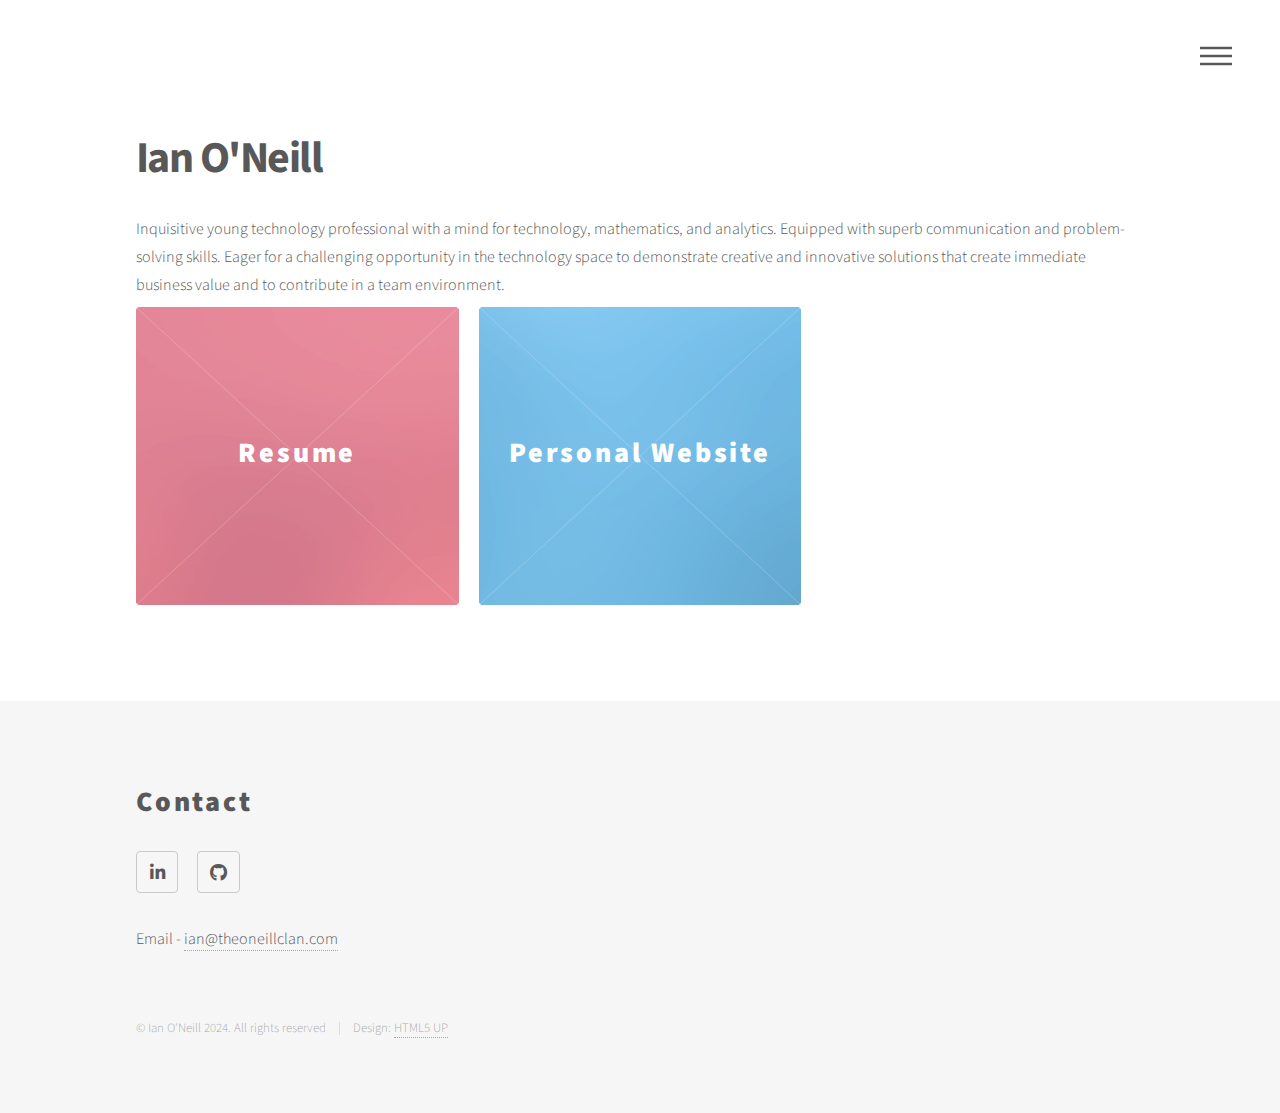
<file: index.html>
<!DOCTYPE HTML>
<!--
	Phantom by HTML5 UP
	html5up.net | @ajlkn
	Free for personal and commercial use under the CCA 3.0 license (html5up.net/license)
-->
<html>
	<head>
		<title>Ian O'Neill</title>
		<meta charset="utf-8" />
		<meta name="viewport" content="width=device-width, initial-scale=1, user-scalable=no" />
		<link rel="stylesheet" href="assets/css/main.css" />
		<noscript><link rel="stylesheet" href="assets/css/noscript.css" /></noscript>
	</head>
	<body class="is-preload">
		<!-- Wrapper -->
			<div id="wrapper">

				<!-- Header -->
					<header id="header">
						<div class="inner">

							<!-- Nav -->
								<nav>
									<ul>
										<li><a href="#menu">Menu</a></li>
									</ul>
								</nav>

						</div>
					</header>

				<!-- Menu -->
					<nav id="menu">
						<h2>Menu</h2>
						<ul>
							<li><a href="index.html">Home</a></li>
							<li><a href="resume.html">Resume</a></li>
							<li><a href="personal_site.html">Personal Website</a></li>
						</ul>
					</nav>

				<!-- Main -->
					<div id="main">
						<div class="inner">
							<header>
								<h1>Ian O&apos;Neill</h1>
								<p>
									Inquisitive young technology professional with a mind for technology, mathematics, and analytics.  Equipped with superb communication and 
									problem-solving skills.  Eager for a challenging opportunity in the technology space to demonstrate creative and innovative solutions that 
									create immediate business value and to contribute in a team environment.</p>
							</header>
							<section class="tiles">
								<article class="style1">
									<span class="image">
										<img src="images/pic01.jpg" alt="" />
									</span>
									<a href="resume.html">
										<h2>Resume</h2>
										<div class="content">
											<p>My past experience and accomplishments</p>
										</div>
									</a>
								</article>
								<article class="style2">
									<span class="image">
										<img src="images/pic02.jpg" alt="" />
									</span>
									<a href="personal_site.html">
										<h2>Personal Website</h2>
										<div class="content">
											<p>Creating and deploying a website to showcase projects</p>
										</div>
									</a>
								</article>
							</section>
						</div>
					</div>

				<!-- Footer -->
					<footer id="footer">
						<div class="inner">
							<section>
								<h2>Contact</h2>
								<ul class="icons">
									<li><a href="https://www.linkedin.com/in/ian-o-neill-793937245/" target="_blank" class="icon brands style2 fa-linkedin-in"><span class="label">LinkedIn</span></a></li>
									<li><a href="https://github.com/ion3791" target="_blank" class="icon brands style2 fa-github"><span class="label">GitHub</span></a></li>
								</ul>
								<p>Email - <a href="mailto:ian@theoneillclan.com">ian@theoneillclan.com</a></p>
							</section>
							<ul class="copyright">
								<li>&copy; Ian O&apos;Neill 2024. All rights reserved</li><li>Design: <a href="http://html5up.net">HTML5 UP</a></li>
							</ul>
						</div>
					</footer>

			</div>

		<!-- Scripts -->
			<script src="assets/js/jquery.min.js"></script>
			<script src="assets/js/browser.min.js"></script>
			<script src="assets/js/breakpoints.min.js"></script>
			<script src="assets/js/util.js"></script>
			<script src="assets/js/main.js"></script>

	</body>
</html>
</file>
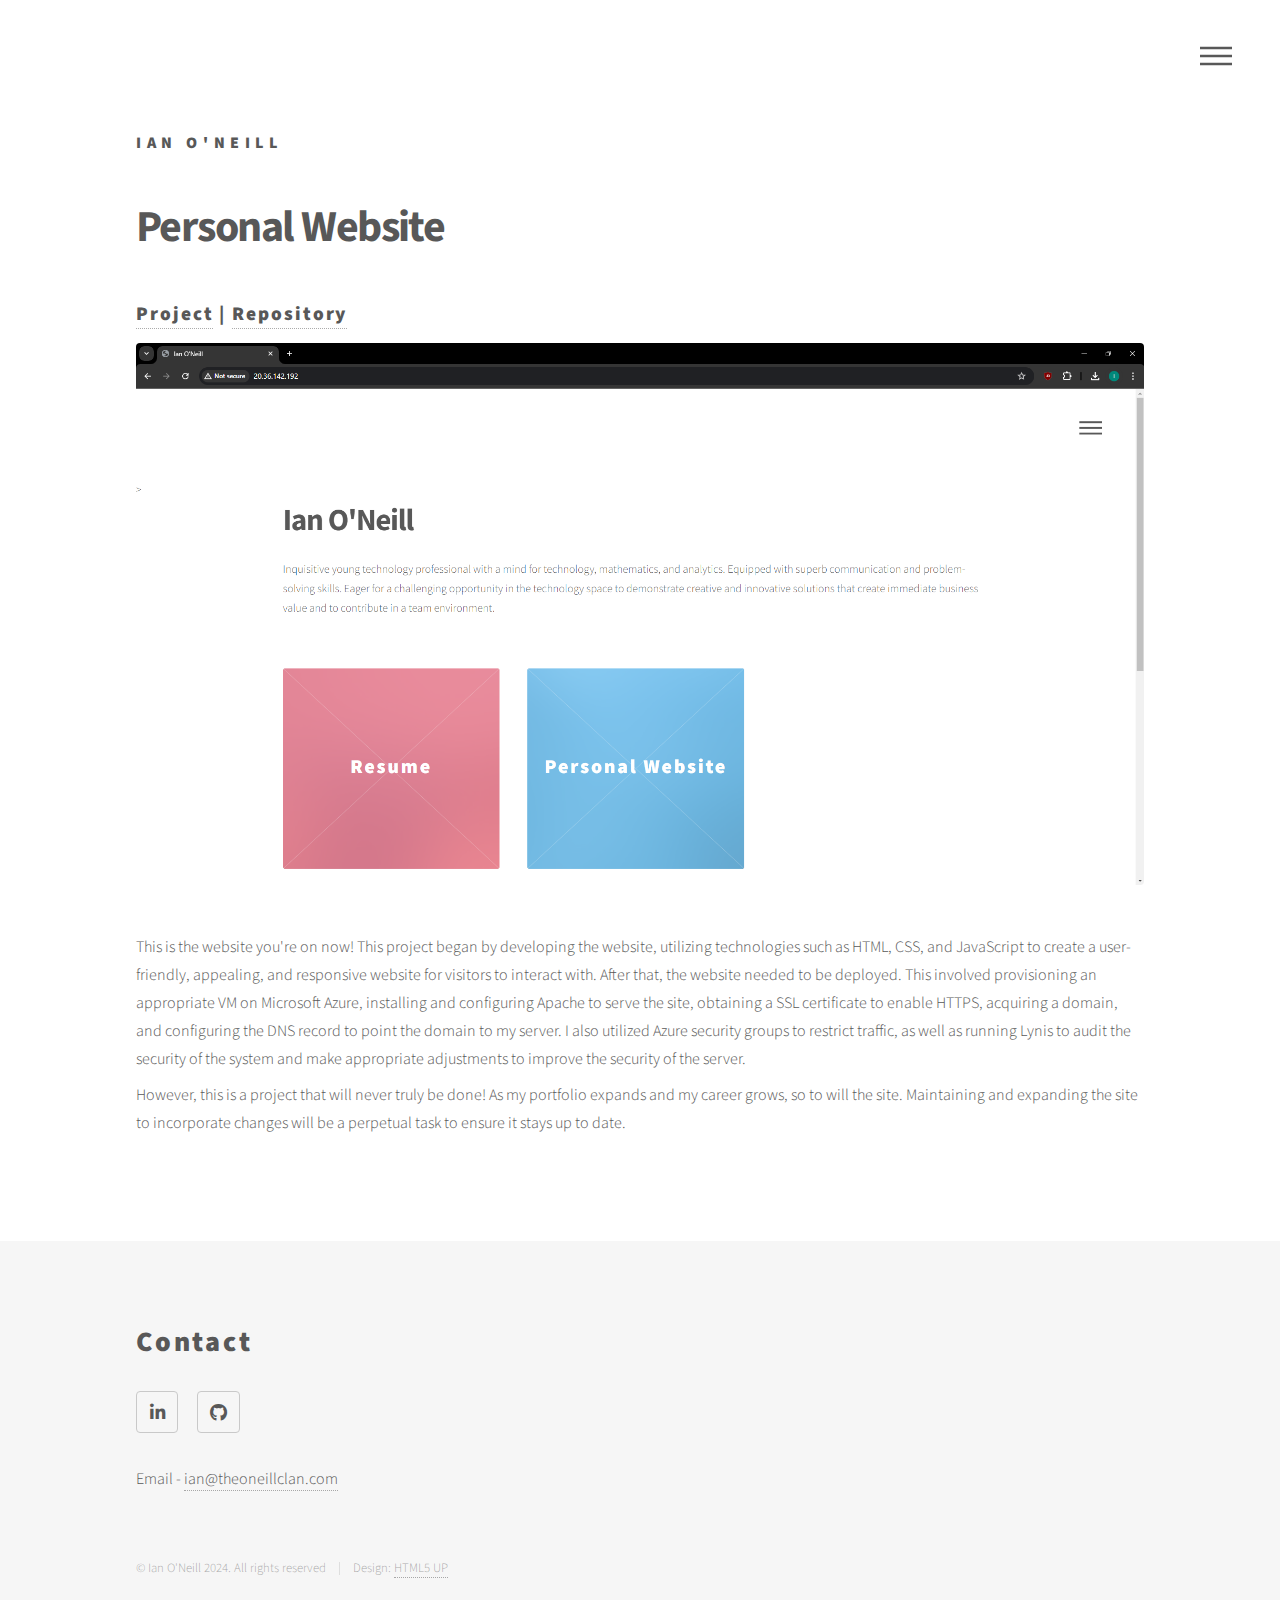
<file: personal_site.html>
<!DOCTYPE HTML>
<!--
	Phantom by HTML5 UP
	html5up.net | @ajlkn
	Free for personal and commercial use under the CCA 3.0 license (html5up.net/license)
-->
<html>
	<head>
		<title>Personal Site - Ian O'Neill</title>
		<meta charset="utf-8" />
		<meta name="viewport" content="width=device-width, initial-scale=1, user-scalable=no" />
		<link rel="stylesheet" href="assets/css/main.css" />
		<noscript><link rel="stylesheet" href="assets/css/noscript.css" /></noscript>
	</head>
	<body class="is-preload">
		<!-- Wrapper -->
			<div id="wrapper">

				<!-- Header -->
					<header id="header">
						<div class="inner">

							<!-- Logo -->
								<a href="index.html" class="logo">
									<span class="title">Ian O&apos;Neill</span>
								</a>

							<!-- Nav -->
								<nav>
									<ul>
										<li><a href="#menu">Menu</a></li>
									</ul>
								</nav>

						</div>
					</header>

				<!-- Menu -->
					<nav id="menu">
						<h2>Menu</h2>
						<ul>
							<li><a href="index.html">Home</a></li>
							<li><a href="resume.html">Resume</a></li>
							<li><a href="personal_site.html">Personal Website</a></li>
						</ul>
					</nav>

				<!-- Main -->
					<div id="main">
						<div class="inner">
							<h1>Personal Website</h1>
							<h3><a href="index.html" target="_blank">Project</a> | <a href="https://github.com/ion3791/portfoliov2" target="_blank">Repository</a></h3>
							<span class="image main"><img src="images/site_img.png" alt="" /></span>
							<p>
								This is the website you're on now! This project began by developing the website, utilizing technologies such as HTML, CSS, and JavaScript to create a 
								user-friendly, appealing, and responsive website for visitors to interact with. After that, the website needed to be deployed. This involved provisioning 
								an appropriate VM on Microsoft Azure, installing and configuring Apache to serve the site, obtaining a SSL certificate to enable HTTPS, acquiring a domain, 
								and configuring the DNS record to point the domain to my server. I also utilized Azure security groups to restrict traffic, as well as running Lynis to audit 
								the security of the system and make appropriate adjustments to improve the security of the server.
							</p>
							<p>
								However, this is a project that will never truly be done! As my portfolio expands and my career grows, so to will the site. Maintaining and expanding the site 
								to incorporate changes will be a perpetual task to ensure it stays up to date.
							</p>
						</div>
					</div>

				<!-- Footer -->
					<footer id="footer">
						<div class="inner">
							<section>
								<h2>Contact</h2>
								<ul class="icons">
									<li><a href="https://www.linkedin.com/in/ian-o-neill-793937245/" target="_blank" class="icon brands style2 fa-linkedin-in"><span class="label">LinkedIn</span></a></li>
									<li><a href="https://github.com/ion3791" target="_blank" class="icon brands style2 fa-github"><span class="label">GitHub</span></a></li>
								</ul>
								<p>Email - <a href="mailto:ian@theoneillclan.com">ian@theoneillclan.com</a></p>
							</section>
							<ul class="copyright">
								<li>&copy; Ian O&apos;Neill 2024. All rights reserved</li><li>Design: <a href="http://html5up.net">HTML5 UP</a></li>
							</ul>
						</div>
					</footer>

			</div>

		<!-- Scripts -->
			<script src="assets/js/jquery.min.js"></script>
			<script src="assets/js/browser.min.js"></script>
			<script src="assets/js/breakpoints.min.js"></script>
			<script src="assets/js/util.js"></script>
			<script src="assets/js/main.js"></script>

	</body>
</html>
</file>
<file: assets/css/noscript.css>
/*
	Phantom by HTML5 UP
	html5up.net | @ajlkn
	Free for personal and commercial use under the CCA 3.0 license (html5up.net/license)
*/

/* Tiles */

	body.is-preload .tiles article {
		-moz-transform: none;
		-webkit-transform: none;
		-ms-transform: none;
		transform: none;
		opacity: 1;
	}
</file>
<file: assets/css/main.css>
@import url(fontawesome-all.min.css);
@import url("https://fonts.googleapis.com/css?family=Source+Sans+Pro:300,700,900");

/*
	Phantom by HTML5 UP
	html5up.net | @ajlkn
	Free for personal and commercial use under the CCA 3.0 license (html5up.net/license)
*/

html, body, div, span, applet, object,
iframe, h1, h2, h3, h4, h5, h6, p, blockquote,
pre, a, abbr, acronym, address, big, cite,
code, del, dfn, em, img, ins, kbd, q, s, samp,
small, strike, strong, sub, sup, tt, var, b,
u, i, center, dl, dt, dd, ol, ul, li, fieldset,
form, label, legend, table, caption, tbody,
tfoot, thead, tr, th, td, article, aside,
canvas, details, embed, figure, figcaption,
footer, header, hgroup, menu, nav, output, ruby,
section, summary, time, mark, audio, video {
	margin: 0;
	padding: 0;
	border: 0;
	font-size: 100%;
	font: inherit;
	vertical-align: baseline;}

article, aside, details, figcaption, figure,
footer, header, hgroup, menu, nav, section {
	display: block;}

body {
	line-height: 1;
}

ol, ul {
	list-style: none;
}

blockquote, q {
	quotes: none;
	font-size: 150%;
	margin: 0 0 0 0;
}

	blockquote:before, blockquote:after, q:before, q:after {
		content: '';
		content: none;
	}

table {
	border-collapse: collapse;
	border-spacing: 0;
}

body {
	-webkit-text-size-adjust: none;
}

mark {
	background-color: transparent;
	color: inherit;
}

input::-moz-focus-inner {
	border: 0;
	padding: 0;
}

input, select, textarea {
	-moz-appearance: none;
	-webkit-appearance: none;
	-ms-appearance: none;
	appearance: none;
}

/* Basic */

	@-ms-viewport {
		width: device-width;
	}

	body {
		-ms-overflow-style: scrollbar;
	}

	@media screen and (max-width: 480px) {

		html, body {
			min-width: 320px;
		}

	}

	html {
		box-sizing: border-box;
	}

	*, *:before, *:after {
		box-sizing: inherit;
	}

	body {
		background: #ffffff;
	}

		body.is-preload *, body.is-preload *:before, body.is-preload *:after {
			-moz-animation: none !important;
			-webkit-animation: none !important;
			-ms-animation: none !important;
			animation: none !important;
			-moz-transition: none !important;
			-webkit-transition: none !important;
			-ms-transition: none !important;
			transition: none !important;
		}

/* Type */

	body, input, select, textarea {
		color: #585858;
		font-family: "Source Sans Pro", Helvetica, sans-serif;
		font-size: 16pt;
		font-weight: 300;
		line-height: 1.75;
	}

		@media screen and (max-width: 1680px) {

			body, input, select, textarea {
				font-size: 14pt;
			}

		}

		@media screen and (max-width: 1280px) {

			body, input, select, textarea {
				font-size: 12pt;
			}

		}

	a {
		-moz-transition: border-bottom-color 0.2s ease, color 0.2s ease;
		-webkit-transition: border-bottom-color 0.2s ease, color 0.2s ease;
		-ms-transition: border-bottom-color 0.2s ease, color 0.2s ease;
		transition: border-bottom-color 0.2s ease, color 0.2s ease;
		text-decoration: none;
		color: #585858;
		border-bottom: dotted 1px rgba(88, 88, 88, 0.5);
	}

		a:hover {
			border-bottom-color: transparent;
			color: #f2849e !important;
		}

	strong, b {
		font-weight: 900;
	}

	em, i {
		font-style: italic;
	}

	p {
		margin: 0 0 .5em 0;
	}

	.in-line-container {
		display: flex;
        justify-content: space-between;
        align-items: center;
	}

	.in-line-right {
		margin-left: auto;
	}

	h1 {
		font-size: 2.75em;
		font-weight: 700;
		line-height: 1.3;
		margin: 0 0 1em 0;
		letter-spacing: -0.035em;
	}

		h1 a {
			color: inherit;
		}

		@media screen and (max-width: 736px) {

			h1 {
				font-size: 2em;
				margin: 0 0 1em 0;
			}

		}

		@media screen and (max-width: 360px) {

			h1 {
				font-size: 1.75em;
			}

		}

	h2, h3, h4, h5, h6 {
		font-weight: 900;
		line-height: 1.5;
		margin: 0 0 1.5em 0;
		letter-spacing: 0.1em;
	}

		h2 a, h3 a, h4 a, h5 a, h6 a {
			color: inherit;
		}

	h2 {
		font-size: 1.75em;
		margin: 0 0 1em 0;
	}

	h3 {
		font-size: 1.2em;
		margin: 0 0 .75em 0;
	}

	h4 {
		font-size: 0.8em;
	}

	h5 {
		font-size: 0.8em;
	}

	h6 {
		font-size: 0.8em;
	}

	@media screen and (max-width: 980px) {

		h1 br, h2 br, h3 br, h4 br, h5 br, h6 br {
			display: none;
		}

	}

	@media screen and (max-width: 736px) {

		h2 {
			font-size: 1em;
		}

		h3 {
			font-size: 0.8em;
		}

	}

	sub {
		font-size: 0.8em;
		position: relative;
		top: 0.5em;
	}

	sup {
		font-size: 0.8em;
		position: relative;
		top: -0.5em;
	}

	blockquote {
		border-left: solid 4px #c9c9c9;
		font-style: italic;
		margin: 0 0 .5em 0;
		padding: 0.5em 0 0.5em 2em;
	}

	code {
		background: rgba(144, 144, 144, 0.075);
		border-radius: 4px;
		border: solid 1px #c9c9c9;
		font-family: "Courier New", monospace;
		font-size: 0.9em;
		margin: 0 0.25em;
		padding: 0.25em 0.65em;
	}

	pre {
		-webkit-overflow-scrolling: touch;
		font-family: "Courier New", monospace;
		font-size: 0.9em;
		margin: 0 0 2em 0;
	}

		pre code {
			display: block;
			line-height: 1.75;
			padding: 1em 1.5em;
			overflow-x: auto;
		}

	hr {
		border: 0;
		border-bottom: solid 1px #c9c9c9;
		margin: 2em 0;
	}

		hr.major {
			margin: 3em 0;
		}

	.align-left {
		text-align: left;
	}

	.align-center {
		text-align: center;
	}

	.align-right {
		text-align: right;
	}

/* Row */

	.row {
		display: flex;
		flex-wrap: wrap;
		box-sizing: border-box;
		align-items: stretch;
	}

		.row > * {
			box-sizing: border-box;
		}

		.row.gtr-uniform > * > :last-child {
			margin-bottom: 0;
		}

		.row.aln-left {
			justify-content: flex-start;
		}

		.row.aln-center {
			justify-content: center;
		}

		.row.aln-right {
			justify-content: flex-end;
		}

		.row.aln-top {
			align-items: flex-start;
		}

		.row.aln-middle {
			align-items: center;
		}

		.row.aln-bottom {
			align-items: flex-end;
		}

		.row > .imp {
			order: -1;
		}

		.row > .col-1 {
			width: 8.33333%;
		}

		.row > .off-1 {
			margin-left: 8.33333%;
		}

		.row > .col-2 {
			width: 16.66667%;
		}

		.row > .off-2 {
			margin-left: 16.66667%;
		}

		.row > .col-3 {
			width: 25%;
		}

		.row > .off-3 {
			margin-left: 25%;
		}

		.row > .col-4 {
			width: 33.33333%;
		}

		.row > .off-4 {
			margin-left: 33.33333%;
		}

		.row > .col-5 {
			width: 41.66667%;
		}

		.row > .off-5 {
			margin-left: 41.66667%;
		}

		.row > .col-6 {
			width: 50%;
		}

		.row > .off-6 {
			margin-left: 50%;
		}

		.row > .col-7 {
			width: 58.33333%;
		}

		.row > .off-7 {
			margin-left: 58.33333%;
		}

		.row > .col-8 {
			width: 66.66667%;
		}

		.row > .off-8 {
			margin-left: 66.66667%;
		}

		.row > .col-9 {
			width: 75%;
		}

		.row > .off-9 {
			margin-left: 75%;
		}

		.row > .col-10 {
			width: 83.33333%;
		}

		.row > .off-10 {
			margin-left: 83.33333%;
		}

		.row > .col-11 {
			width: 91.66667%;
		}

		.row > .off-11 {
			margin-left: 91.66667%;
		}

		.row > .col-12 {
			width: 100%;
		}

		.row > .off-12 {
			margin-left: 100%;
		}

		.row.gtr-0 {
			margin-top: 0;
			margin-left: 0em;
		}

			.row.gtr-0 > * {
				padding: 0 0 0 0em;
			}

			.row.gtr-0.gtr-uniform {
				margin-top: 0em;
			}

				.row.gtr-0.gtr-uniform > * {
					padding-top: 0em;
				}

		.row.gtr-25 {
			margin-top: 0;
			margin-left: -0.5em;
		}

			.row.gtr-25 > * {
				padding: 0 0 0 0.5em;
			}

			.row.gtr-25.gtr-uniform {
				margin-top: -0.5em;
			}

				.row.gtr-25.gtr-uniform > * {
					padding-top: 0.5em;
				}

		.row.gtr-50 {
			margin-top: 0;
			margin-left: -1em;
		}

			.row.gtr-50 > * {
				padding: 0 0 0 1em;
			}

			.row.gtr-50.gtr-uniform {
				margin-top: -1em;
			}

				.row.gtr-50.gtr-uniform > * {
					padding-top: 1em;
				}

		.row {
			margin-top: 0;
			margin-left: -2em;
		}

			.row > * {
				padding: 0 0 0 2em;
			}

			.row.gtr-uniform {
				margin-top: -2em;
			}

				.row.gtr-uniform > * {
					padding-top: 2em;
				}

		.row.gtr-150 {
			margin-top: 0;
			margin-left: -3em;
		}

			.row.gtr-150 > * {
				padding: 0 0 0 3em;
			}

			.row.gtr-150.gtr-uniform {
				margin-top: -3em;
			}

				.row.gtr-150.gtr-uniform > * {
					padding-top: 3em;
				}

		.row.gtr-200 {
			margin-top: 0;
			margin-left: -4em;
		}

			.row.gtr-200 > * {
				padding: 0 0 0 4em;
			}

			.row.gtr-200.gtr-uniform {
				margin-top: -4em;
			}

				.row.gtr-200.gtr-uniform > * {
					padding-top: 4em;
				}

		@media screen and (max-width: 1680px) {

			.row {
				display: flex;
				flex-wrap: wrap;
				box-sizing: border-box;
				align-items: stretch;
			}

				.row > * {
					box-sizing: border-box;
				}

				.row.gtr-uniform > * > :last-child {
					margin-bottom: 0;
				}

				.row.aln-left {
					justify-content: flex-start;
				}

				.row.aln-center {
					justify-content: center;
				}

				.row.aln-right {
					justify-content: flex-end;
				}

				.row.aln-top {
					align-items: flex-start;
				}

				.row.aln-middle {
					align-items: center;
				}

				.row.aln-bottom {
					align-items: flex-end;
				}

				.row > .imp-xlarge {
					order: -1;
				}

				.row > .col-1-xlarge {
					width: 8.33333%;
				}

				.row > .off-1-xlarge {
					margin-left: 8.33333%;
				}

				.row > .col-2-xlarge {
					width: 16.66667%;
				}

				.row > .off-2-xlarge {
					margin-left: 16.66667%;
				}

				.row > .col-3-xlarge {
					width: 25%;
				}

				.row > .off-3-xlarge {
					margin-left: 25%;
				}

				.row > .col-4-xlarge {
					width: 33.33333%;
				}

				.row > .off-4-xlarge {
					margin-left: 33.33333%;
				}

				.row > .col-5-xlarge {
					width: 41.66667%;
				}

				.row > .off-5-xlarge {
					margin-left: 41.66667%;
				}

				.row > .col-6-xlarge {
					width: 50%;
				}

				.row > .off-6-xlarge {
					margin-left: 50%;
				}

				.row > .col-7-xlarge {
					width: 58.33333%;
				}

				.row > .off-7-xlarge {
					margin-left: 58.33333%;
				}

				.row > .col-8-xlarge {
					width: 66.66667%;
				}

				.row > .off-8-xlarge {
					margin-left: 66.66667%;
				}

				.row > .col-9-xlarge {
					width: 75%;
				}

				.row > .off-9-xlarge {
					margin-left: 75%;
				}

				.row > .col-10-xlarge {
					width: 83.33333%;
				}

				.row > .off-10-xlarge {
					margin-left: 83.33333%;
				}

				.row > .col-11-xlarge {
					width: 91.66667%;
				}

				.row > .off-11-xlarge {
					margin-left: 91.66667%;
				}

				.row > .col-12-xlarge {
					width: 100%;
				}

				.row > .off-12-xlarge {
					margin-left: 100%;
				}

				.row.gtr-0 {
					margin-top: 0;
					margin-left: 0em;
				}

					.row.gtr-0 > * {
						padding: 0 0 0 0em;
					}

					.row.gtr-0.gtr-uniform {
						margin-top: 0em;
					}

						.row.gtr-0.gtr-uniform > * {
							padding-top: 0em;
						}

				.row.gtr-25 {
					margin-top: 0;
					margin-left: -0.5em;
				}

					.row.gtr-25 > * {
						padding: 0 0 0 0.5em;
					}

					.row.gtr-25.gtr-uniform {
						margin-top: -0.5em;
					}

						.row.gtr-25.gtr-uniform > * {
							padding-top: 0.5em;
						}

				.row.gtr-50 {
					margin-top: 0;
					margin-left: -1em;
				}

					.row.gtr-50 > * {
						padding: 0 0 0 1em;
					}

					.row.gtr-50.gtr-uniform {
						margin-top: -1em;
					}

						.row.gtr-50.gtr-uniform > * {
							padding-top: 1em;
						}

				.row {
					margin-top: 0;
					margin-left: -2em;
				}

					.row > * {
						padding: 0 0 0 2em;
					}

					.row.gtr-uniform {
						margin-top: -2em;
					}

						.row.gtr-uniform > * {
							padding-top: 2em;
						}

				.row.gtr-150 {
					margin-top: 0;
					margin-left: -3em;
				}

					.row.gtr-150 > * {
						padding: 0 0 0 3em;
					}

					.row.gtr-150.gtr-uniform {
						margin-top: -3em;
					}

						.row.gtr-150.gtr-uniform > * {
							padding-top: 3em;
						}

				.row.gtr-200 {
					margin-top: 0;
					margin-left: -4em;
				}

					.row.gtr-200 > * {
						padding: 0 0 0 4em;
					}

					.row.gtr-200.gtr-uniform {
						margin-top: -4em;
					}

						.row.gtr-200.gtr-uniform > * {
							padding-top: 4em;
						}

		}

		@media screen and (max-width: 1280px) {

			.row {
				display: flex;
				flex-wrap: wrap;
				box-sizing: border-box;
				align-items: stretch;
			}

				.row > * {
					box-sizing: border-box;
				}

				.row.gtr-uniform > * > :last-child {
					margin-bottom: 0;
				}

				.row.aln-left {
					justify-content: flex-start;
				}

				.row.aln-center {
					justify-content: center;
				}

				.row.aln-right {
					justify-content: flex-end;
				}

				.row.aln-top {
					align-items: flex-start;
				}

				.row.aln-middle {
					align-items: center;
				}

				.row.aln-bottom {
					align-items: flex-end;
				}

				.row > .imp-large {
					order: -1;
				}

				.row > .col-1-large {
					width: 8.33333%;
				}

				.row > .off-1-large {
					margin-left: 8.33333%;
				}

				.row > .col-2-large {
					width: 16.66667%;
				}

				.row > .off-2-large {
					margin-left: 16.66667%;
				}

				.row > .col-3-large {
					width: 25%;
				}

				.row > .off-3-large {
					margin-left: 25%;
				}

				.row > .col-4-large {
					width: 33.33333%;
				}

				.row > .off-4-large {
					margin-left: 33.33333%;
				}

				.row > .col-5-large {
					width: 41.66667%;
				}

				.row > .off-5-large {
					margin-left: 41.66667%;
				}

				.row > .col-6-large {
					width: 50%;
				}

				.row > .off-6-large {
					margin-left: 50%;
				}

				.row > .col-7-large {
					width: 58.33333%;
				}

				.row > .off-7-large {
					margin-left: 58.33333%;
				}

				.row > .col-8-large {
					width: 66.66667%;
				}

				.row > .off-8-large {
					margin-left: 66.66667%;
				}

				.row > .col-9-large {
					width: 75%;
				}

				.row > .off-9-large {
					margin-left: 75%;
				}

				.row > .col-10-large {
					width: 83.33333%;
				}

				.row > .off-10-large {
					margin-left: 83.33333%;
				}

				.row > .col-11-large {
					width: 91.66667%;
				}

				.row > .off-11-large {
					margin-left: 91.66667%;
				}

				.row > .col-12-large {
					width: 100%;
				}

				.row > .off-12-large {
					margin-left: 100%;
				}

				.row.gtr-0 {
					margin-top: 0;
					margin-left: 0em;
				}

					.row.gtr-0 > * {
						padding: 0 0 0 0em;
					}

					.row.gtr-0.gtr-uniform {
						margin-top: 0em;
					}

						.row.gtr-0.gtr-uniform > * {
							padding-top: 0em;
						}

				.row.gtr-25 {
					margin-top: 0;
					margin-left: -0.5em;
				}

					.row.gtr-25 > * {
						padding: 0 0 0 0.5em;
					}

					.row.gtr-25.gtr-uniform {
						margin-top: -0.5em;
					}

						.row.gtr-25.gtr-uniform > * {
							padding-top: 0.5em;
						}

				.row.gtr-50 {
					margin-top: 0;
					margin-left: -1em;
				}

					.row.gtr-50 > * {
						padding: 0 0 0 1em;
					}

					.row.gtr-50.gtr-uniform {
						margin-top: -1em;
					}

						.row.gtr-50.gtr-uniform > * {
							padding-top: 1em;
						}

				.row {
					margin-top: 0;
					margin-left: -2em;
				}

					.row > * {
						padding: 0 0 0 2em;
					}

					.row.gtr-uniform {
						margin-top: -2em;
					}

						.row.gtr-uniform > * {
							padding-top: 2em;
						}

				.row.gtr-150 {
					margin-top: 0;
					margin-left: -3em;
				}

					.row.gtr-150 > * {
						padding: 0 0 0 3em;
					}

					.row.gtr-150.gtr-uniform {
						margin-top: -3em;
					}

						.row.gtr-150.gtr-uniform > * {
							padding-top: 3em;
						}

				.row.gtr-200 {
					margin-top: 0;
					margin-left: -4em;
				}

					.row.gtr-200 > * {
						padding: 0 0 0 4em;
					}

					.row.gtr-200.gtr-uniform {
						margin-top: -4em;
					}

						.row.gtr-200.gtr-uniform > * {
							padding-top: 4em;
						}

		}

		@media screen and (max-width: 980px) {

			.row {
				display: flex;
				flex-wrap: wrap;
				box-sizing: border-box;
				align-items: stretch;
			}

				.row > * {
					box-sizing: border-box;
				}

				.row.gtr-uniform > * > :last-child {
					margin-bottom: 0;
				}

				.row.aln-left {
					justify-content: flex-start;
				}

				.row.aln-center {
					justify-content: center;
				}

				.row.aln-right {
					justify-content: flex-end;
				}

				.row.aln-top {
					align-items: flex-start;
				}

				.row.aln-middle {
					align-items: center;
				}

				.row.aln-bottom {
					align-items: flex-end;
				}

				.row > .imp-medium {
					order: -1;
				}

				.row > .col-1-medium {
					width: 8.33333%;
				}

				.row > .off-1-medium {
					margin-left: 8.33333%;
				}

				.row > .col-2-medium {
					width: 16.66667%;
				}

				.row > .off-2-medium {
					margin-left: 16.66667%;
				}

				.row > .col-3-medium {
					width: 25%;
				}

				.row > .off-3-medium {
					margin-left: 25%;
				}

				.row > .col-4-medium {
					width: 33.33333%;
				}

				.row > .off-4-medium {
					margin-left: 33.33333%;
				}

				.row > .col-5-medium {
					width: 41.66667%;
				}

				.row > .off-5-medium {
					margin-left: 41.66667%;
				}

				.row > .col-6-medium {
					width: 50%;
				}

				.row > .off-6-medium {
					margin-left: 50%;
				}

				.row > .col-7-medium {
					width: 58.33333%;
				}

				.row > .off-7-medium {
					margin-left: 58.33333%;
				}

				.row > .col-8-medium {
					width: 66.66667%;
				}

				.row > .off-8-medium {
					margin-left: 66.66667%;
				}

				.row > .col-9-medium {
					width: 75%;
				}

				.row > .off-9-medium {
					margin-left: 75%;
				}

				.row > .col-10-medium {
					width: 83.33333%;
				}

				.row > .off-10-medium {
					margin-left: 83.33333%;
				}

				.row > .col-11-medium {
					width: 91.66667%;
				}

				.row > .off-11-medium {
					margin-left: 91.66667%;
				}

				.row > .col-12-medium {
					width: 100%;
				}

				.row > .off-12-medium {
					margin-left: 100%;
				}

				.row.gtr-0 {
					margin-top: 0;
					margin-left: 0em;
				}

					.row.gtr-0 > * {
						padding: 0 0 0 0em;
					}

					.row.gtr-0.gtr-uniform {
						margin-top: 0em;
					}

						.row.gtr-0.gtr-uniform > * {
							padding-top: 0em;
						}

				.row.gtr-25 {
					margin-top: 0;
					margin-left: -0.375em;
				}

					.row.gtr-25 > * {
						padding: 0 0 0 0.375em;
					}

					.row.gtr-25.gtr-uniform {
						margin-top: -0.375em;
					}

						.row.gtr-25.gtr-uniform > * {
							padding-top: 0.375em;
						}

				.row.gtr-50 {
					margin-top: 0;
					margin-left: -0.75em;
				}

					.row.gtr-50 > * {
						padding: 0 0 0 0.75em;
					}

					.row.gtr-50.gtr-uniform {
						margin-top: -0.75em;
					}

						.row.gtr-50.gtr-uniform > * {
							padding-top: 0.75em;
						}

				.row {
					margin-top: 0;
					margin-left: -1.5em;
				}

					.row > * {
						padding: 0 0 0 1.5em;
					}

					.row.gtr-uniform {
						margin-top: -1.5em;
					}

						.row.gtr-uniform > * {
							padding-top: 1.5em;
						}

				.row.gtr-150 {
					margin-top: 0;
					margin-left: -2.25em;
				}

					.row.gtr-150 > * {
						padding: 0 0 0 2.25em;
					}

					.row.gtr-150.gtr-uniform {
						margin-top: -2.25em;
					}

						.row.gtr-150.gtr-uniform > * {
							padding-top: 2.25em;
						}

				.row.gtr-200 {
					margin-top: 0;
					margin-left: -3em;
				}

					.row.gtr-200 > * {
						padding: 0 0 0 3em;
					}

					.row.gtr-200.gtr-uniform {
						margin-top: -3em;
					}

						.row.gtr-200.gtr-uniform > * {
							padding-top: 3em;
						}

		}

		@media screen and (max-width: 736px) {

			.row {
				display: flex;
				flex-wrap: wrap;
				box-sizing: border-box;
				align-items: stretch;
			}

				.row > * {
					box-sizing: border-box;
				}

				.row.gtr-uniform > * > :last-child {
					margin-bottom: 0;
				}

				.row.aln-left {
					justify-content: flex-start;
				}

				.row.aln-center {
					justify-content: center;
				}

				.row.aln-right {
					justify-content: flex-end;
				}

				.row.aln-top {
					align-items: flex-start;
				}

				.row.aln-middle {
					align-items: center;
				}

				.row.aln-bottom {
					align-items: flex-end;
				}

				.row > .imp-small {
					order: -1;
				}

				.row > .col-1-small {
					width: 8.33333%;
				}

				.row > .off-1-small {
					margin-left: 8.33333%;
				}

				.row > .col-2-small {
					width: 16.66667%;
				}

				.row > .off-2-small {
					margin-left: 16.66667%;
				}

				.row > .col-3-small {
					width: 25%;
				}

				.row > .off-3-small {
					margin-left: 25%;
				}

				.row > .col-4-small {
					width: 33.33333%;
				}

				.row > .off-4-small {
					margin-left: 33.33333%;
				}

				.row > .col-5-small {
					width: 41.66667%;
				}

				.row > .off-5-small {
					margin-left: 41.66667%;
				}

				.row > .col-6-small {
					width: 50%;
				}

				.row > .off-6-small {
					margin-left: 50%;
				}

				.row > .col-7-small {
					width: 58.33333%;
				}

				.row > .off-7-small {
					margin-left: 58.33333%;
				}

				.row > .col-8-small {
					width: 66.66667%;
				}

				.row > .off-8-small {
					margin-left: 66.66667%;
				}

				.row > .col-9-small {
					width: 75%;
				}

				.row > .off-9-small {
					margin-left: 75%;
				}

				.row > .col-10-small {
					width: 83.33333%;
				}

				.row > .off-10-small {
					margin-left: 83.33333%;
				}

				.row > .col-11-small {
					width: 91.66667%;
				}

				.row > .off-11-small {
					margin-left: 91.66667%;
				}

				.row > .col-12-small {
					width: 100%;
				}

				.row > .off-12-small {
					margin-left: 100%;
				}

				.row.gtr-0 {
					margin-top: 0;
					margin-left: 0em;
				}

					.row.gtr-0 > * {
						padding: 0 0 0 0em;
					}

					.row.gtr-0.gtr-uniform {
						margin-top: 0em;
					}

						.row.gtr-0.gtr-uniform > * {
							padding-top: 0em;
						}

				.row.gtr-25 {
					margin-top: 0;
					margin-left: -0.25em;
				}

					.row.gtr-25 > * {
						padding: 0 0 0 0.25em;
					}

					.row.gtr-25.gtr-uniform {
						margin-top: -0.25em;
					}

						.row.gtr-25.gtr-uniform > * {
							padding-top: 0.25em;
						}

				.row.gtr-50 {
					margin-top: 0;
					margin-left: -0.5em;
				}

					.row.gtr-50 > * {
						padding: 0 0 0 0.5em;
					}

					.row.gtr-50.gtr-uniform {
						margin-top: -0.5em;
					}

						.row.gtr-50.gtr-uniform > * {
							padding-top: 0.5em;
						}

				.row {
					margin-top: 0;
					margin-left: -1em;
				}

					.row > * {
						padding: 0 0 0 1em;
					}

					.row.gtr-uniform {
						margin-top: -1em;
					}

						.row.gtr-uniform > * {
							padding-top: 1em;
						}

				.row.gtr-150 {
					margin-top: 0;
					margin-left: -1.5em;
				}

					.row.gtr-150 > * {
						padding: 0 0 0 1.5em;
					}

					.row.gtr-150.gtr-uniform {
						margin-top: -1.5em;
					}

						.row.gtr-150.gtr-uniform > * {
							padding-top: 1.5em;
						}

				.row.gtr-200 {
					margin-top: 0;
					margin-left: -2em;
				}

					.row.gtr-200 > * {
						padding: 0 0 0 2em;
					}

					.row.gtr-200.gtr-uniform {
						margin-top: -2em;
					}

						.row.gtr-200.gtr-uniform > * {
							padding-top: 2em;
						}

		}

		@media screen and (max-width: 480px) {

			.row {
				display: flex;
				flex-wrap: wrap;
				box-sizing: border-box;
				align-items: stretch;
			}

				.row > * {
					box-sizing: border-box;
				}

				.row.gtr-uniform > * > :last-child {
					margin-bottom: 0;
				}

				.row.aln-left {
					justify-content: flex-start;
				}

				.row.aln-center {
					justify-content: center;
				}

				.row.aln-right {
					justify-content: flex-end;
				}

				.row.aln-top {
					align-items: flex-start;
				}

				.row.aln-middle {
					align-items: center;
				}

				.row.aln-bottom {
					align-items: flex-end;
				}

				.row > .imp-xsmall {
					order: -1;
				}

				.row > .col-1-xsmall {
					width: 8.33333%;
				}

				.row > .off-1-xsmall {
					margin-left: 8.33333%;
				}

				.row > .col-2-xsmall {
					width: 16.66667%;
				}

				.row > .off-2-xsmall {
					margin-left: 16.66667%;
				}

				.row > .col-3-xsmall {
					width: 25%;
				}

				.row > .off-3-xsmall {
					margin-left: 25%;
				}

				.row > .col-4-xsmall {
					width: 33.33333%;
				}

				.row > .off-4-xsmall {
					margin-left: 33.33333%;
				}

				.row > .col-5-xsmall {
					width: 41.66667%;
				}

				.row > .off-5-xsmall {
					margin-left: 41.66667%;
				}

				.row > .col-6-xsmall {
					width: 50%;
				}

				.row > .off-6-xsmall {
					margin-left: 50%;
				}

				.row > .col-7-xsmall {
					width: 58.33333%;
				}

				.row > .off-7-xsmall {
					margin-left: 58.33333%;
				}

				.row > .col-8-xsmall {
					width: 66.66667%;
				}

				.row > .off-8-xsmall {
					margin-left: 66.66667%;
				}

				.row > .col-9-xsmall {
					width: 75%;
				}

				.row > .off-9-xsmall {
					margin-left: 75%;
				}

				.row > .col-10-xsmall {
					width: 83.33333%;
				}

				.row > .off-10-xsmall {
					margin-left: 83.33333%;
				}

				.row > .col-11-xsmall {
					width: 91.66667%;
				}

				.row > .off-11-xsmall {
					margin-left: 91.66667%;
				}

				.row > .col-12-xsmall {
					width: 100%;
				}

				.row > .off-12-xsmall {
					margin-left: 100%;
				}

				.row.gtr-0 {
					margin-top: 0;
					margin-left: 0em;
				}

					.row.gtr-0 > * {
						padding: 0 0 0 0em;
					}

					.row.gtr-0.gtr-uniform {
						margin-top: 0em;
					}

						.row.gtr-0.gtr-uniform > * {
							padding-top: 0em;
						}

				.row.gtr-25 {
					margin-top: 0;
					margin-left: -0.25em;
				}

					.row.gtr-25 > * {
						padding: 0 0 0 0.25em;
					}

					.row.gtr-25.gtr-uniform {
						margin-top: -0.25em;
					}

						.row.gtr-25.gtr-uniform > * {
							padding-top: 0.25em;
						}

				.row.gtr-50 {
					margin-top: 0;
					margin-left: -0.5em;
				}

					.row.gtr-50 > * {
						padding: 0 0 0 0.5em;
					}

					.row.gtr-50.gtr-uniform {
						margin-top: -0.5em;
					}

						.row.gtr-50.gtr-uniform > * {
							padding-top: 0.5em;
						}

				.row {
					margin-top: 0;
					margin-left: -1em;
				}

					.row > * {
						padding: 0 0 0 1em;
					}

					.row.gtr-uniform {
						margin-top: -1em;
					}

						.row.gtr-uniform > * {
							padding-top: 1em;
						}

				.row.gtr-150 {
					margin-top: 0;
					margin-left: -1.5em;
				}

					.row.gtr-150 > * {
						padding: 0 0 0 1.5em;
					}

					.row.gtr-150.gtr-uniform {
						margin-top: -1.5em;
					}

						.row.gtr-150.gtr-uniform > * {
							padding-top: 1.5em;
						}

				.row.gtr-200 {
					margin-top: 0;
					margin-left: -2em;
				}

					.row.gtr-200 > * {
						padding: 0 0 0 2em;
					}

					.row.gtr-200.gtr-uniform {
						margin-top: -2em;
					}

						.row.gtr-200.gtr-uniform > * {
							padding-top: 2em;
						}

		}

/* Section/Article */

	section.special, article.special {
		text-align: center;
	}

	header p {
		margin-top: -1em;
	}

	@media screen and (max-width: 736px) {

		header p {
			margin-top: 0;
		}

	}

/* Icon */

	.icon {
		text-decoration: none;
		border-bottom: none;
		position: relative;
	}

		.icon:before {
			-moz-osx-font-smoothing: grayscale;
			-webkit-font-smoothing: antialiased;
			display: inline-block;
			font-style: normal;
			font-variant: normal;
			text-rendering: auto;
			line-height: 1;
			text-transform: none !important;
			font-family: 'Font Awesome 5 Free';
			font-weight: 400;
		}

		.icon > .label {
			display: none;
		}

		.icon:before {
			line-height: inherit;
		}

		.icon.solid:before {
			font-weight: 900;
		}

		.icon.brands:before {
			font-family: 'Font Awesome 5 Brands';
		}

		.icon.style2 {
			-moz-transition: background-color 0.2s ease-in-out, color 0.2s ease-in-out, border-color 0.2s ease-in-out;
			-webkit-transition: background-color 0.2s ease-in-out, color 0.2s ease-in-out, border-color 0.2s ease-in-out;
			-ms-transition: background-color 0.2s ease-in-out, color 0.2s ease-in-out, border-color 0.2s ease-in-out;
			transition: background-color 0.2s ease-in-out, color 0.2s ease-in-out, border-color 0.2s ease-in-out;
			background-color: transparent;
			border: solid 1px #c9c9c9;
			border-radius: 4px;
			width: 2.65em;
			height: 2.65em;
			display: inline-block;
			text-align: center;
			line-height: 2.65em;
			color: inherit;
		}

			.icon.style2:before {
				font-size: 1.1em;
			}

			.icon.style2:hover {
				color: #f2849e;
				border-color: #f2849e;
			}

			.icon.style2:active {
				background-color: rgba(242, 132, 158, 0.1);
			}

/* List */

	ol {
		list-style: decimal;
		margin: 0 0 2em 0;
		padding-left: 1.25em;
	}

		ol li {
			padding-left: 0.25em;
		}

	ul {
		list-style: disc;
		margin: 0 0 2em 0;
		padding-left: 1em;
	}

		ul li {
			padding-left: 0.5em;
		}

		ul.alt {
			list-style: none;
			padding-left: 0;
		}

			ul.alt li {
				border-top: solid 1px #c9c9c9;
				padding: 0.5em 0;
			}

				ul.alt li:first-child {
					border-top: 0;
					padding-top: 0;
				}

	dl {
		margin: 0 0 2em 0;
	}

		dl dt {
			display: block;
			font-weight: 900;
			margin: 0 0 1em 0;
		}

		dl dd {
			margin-left: 2em;
		}

/* Actions */

	ul.actions {
		display: -moz-flex;
		display: -webkit-flex;
		display: -ms-flex;
		display: flex;
		cursor: default;
		list-style: none;
		margin-left: -1em;
		padding-left: 0;
	}

		ul.actions li {
			padding: 0 0 0 1em;
			vertical-align: middle;
		}

		ul.actions.special {
			-moz-justify-content: center;
			-webkit-justify-content: center;
			-ms-justify-content: center;
			justify-content: center;
			width: 100%;
			margin-left: 0;
		}

			ul.actions.special li:first-child {
				padding-left: 0;
			}

		ul.actions.stacked {
			-moz-flex-direction: column;
			-webkit-flex-direction: column;
			-ms-flex-direction: column;
			flex-direction: column;
			margin-left: 0;
		}

			ul.actions.stacked li {
				padding: 1.3em 0 0 0;
			}

				ul.actions.stacked li:first-child {
					padding-top: 0;
				}

		ul.actions.fit {
			width: calc(100% + 1em);
		}

			ul.actions.fit li {
				-moz-flex-grow: 1;
				-webkit-flex-grow: 1;
				-ms-flex-grow: 1;
				flex-grow: 1;
				-moz-flex-shrink: 1;
				-webkit-flex-shrink: 1;
				-ms-flex-shrink: 1;
				flex-shrink: 1;
				width: 100%;
			}

				ul.actions.fit li > * {
					width: 100%;
				}

			ul.actions.fit.stacked {
				width: 100%;
			}

		@media screen and (max-width: 480px) {

			ul.actions:not(.fixed) {
				-moz-flex-direction: column;
				-webkit-flex-direction: column;
				-ms-flex-direction: column;
				flex-direction: column;
				margin-left: 0;
				width: 100% !important;
			}

				ul.actions:not(.fixed) li {
					-moz-flex-grow: 1;
					-webkit-flex-grow: 1;
					-ms-flex-grow: 1;
					flex-grow: 1;
					-moz-flex-shrink: 1;
					-webkit-flex-shrink: 1;
					-ms-flex-shrink: 1;
					flex-shrink: 1;
					padding: 1em 0 0 0;
					text-align: center;
					width: 100%;
				}

					ul.actions:not(.fixed) li > * {
						width: 100%;
					}

					ul.actions:not(.fixed) li:first-child {
						padding-top: 0;
					}

					ul.actions:not(.fixed) li input[type="submit"],
					ul.actions:not(.fixed) li input[type="reset"],
					ul.actions:not(.fixed) li input[type="button"],
					ul.actions:not(.fixed) li button,
					ul.actions:not(.fixed) li .button {
						width: 100%;
					}

						ul.actions:not(.fixed) li input[type="submit"].icon:before,
						ul.actions:not(.fixed) li input[type="reset"].icon:before,
						ul.actions:not(.fixed) li input[type="button"].icon:before,
						ul.actions:not(.fixed) li button.icon:before,
						ul.actions:not(.fixed) li .button.icon:before {
							margin-left: -0.5rem;
						}

		}

/* Icons */

	ul.icons {
		cursor: default;
		list-style: none;
		padding-left: 0;
		margin: -1em 0 2em -1em;
	}

		ul.icons li {
			display: inline-block;
			padding: 1em 0 0 1em;
		}

/* Form */

	form {
		margin: 0 0 2em 0;
		overflow-x: hidden;
	}

		form > :last-child {
			margin-bottom: 0;
		}

		form > .fields {
			display: -moz-flex;
			display: -webkit-flex;
			display: -ms-flex;
			display: flex;
			-moz-flex-wrap: wrap;
			-webkit-flex-wrap: wrap;
			-ms-flex-wrap: wrap;
			flex-wrap: wrap;
			width: calc(100% + 3em);
			margin: -1.5em 0 2em -1.5em;
		}

			form > .fields > .field {
				-moz-flex-grow: 0;
				-webkit-flex-grow: 0;
				-ms-flex-grow: 0;
				flex-grow: 0;
				-moz-flex-shrink: 0;
				-webkit-flex-shrink: 0;
				-ms-flex-shrink: 0;
				flex-shrink: 0;
				padding: 1.5em 0 0 1.5em;
				width: calc(100% - 1.5em);
			}

				form > .fields > .field.half {
					width: calc(50% - 0.75em);
				}

				form > .fields > .field.third {
					width: calc(100%/3 - 0.5em);
				}

				form > .fields > .field.quarter {
					width: calc(25% - 0.375em);
				}

		@media screen and (max-width: 480px) {

			form > .fields {
				width: calc(100% + 3em);
				margin: -1.5em 0 2em -1.5em;
			}

				form > .fields > .field {
					padding: 1.5em 0 0 1.5em;
					width: calc(100% - 1.5em);
				}

					form > .fields > .field.half {
						width: calc(100% - 1.5em);
					}

					form > .fields > .field.third {
						width: calc(100% - 1.5em);
					}

					form > .fields > .field.quarter {
						width: calc(100% - 1.5em);
					}

		}

	label {
		display: block;
		font-size: 0.9em;
		font-weight: 900;
		margin: 0 0 1em 0;
	}

	input[type="text"],
	input[type="password"],
	input[type="email"],
	input[type="tel"],
	select,
	textarea {
		-moz-appearance: none;
		-webkit-appearance: none;
		-ms-appearance: none;
		appearance: none;
		background-color: transparent;
		border: none;
		border-radius: 0;
		border-bottom: solid 1px #c9c9c9;
		color: inherit;
		display: block;
		outline: 0;
		padding: 0;
		text-decoration: none;
		width: 100%;
	}

		input[type="text"]:invalid,
		input[type="password"]:invalid,
		input[type="email"]:invalid,
		input[type="tel"]:invalid,
		select:invalid,
		textarea:invalid {
			box-shadow: none;
		}

		input[type="text"]:focus,
		input[type="password"]:focus,
		input[type="email"]:focus,
		input[type="tel"]:focus,
		select:focus,
		textarea:focus {
			border-bottom-color: #f2849e;
			box-shadow: inset 0 -1px 0 0 #f2849e;
		}

	select {
		background-image: url("data:image/svg+xml;charset=utf8,%3Csvg xmlns='http://www.w3.org/2000/svg' width='40' height='40' preserveAspectRatio='none' viewBox='0 0 40 40'%3E%3Cpath d='M9.4,12.3l10.4,10.4l10.4-10.4c0.2-0.2,0.5-0.4,0.9-0.4c0.3,0,0.6,0.1,0.9,0.4l3.3,3.3c0.2,0.2,0.4,0.5,0.4,0.9 c0,0.4-0.1,0.6-0.4,0.9L20.7,31.9c-0.2,0.2-0.5,0.4-0.9,0.4c-0.3,0-0.6-0.1-0.9-0.4L4.3,17.3c-0.2-0.2-0.4-0.5-0.4-0.9 c0-0.4,0.1-0.6,0.4-0.9l3.3-3.3c0.2-0.2,0.5-0.4,0.9-0.4S9.1,12.1,9.4,12.3z' fill='%23c9c9c9' /%3E%3C/svg%3E");
		background-size: 1.25rem;
		background-repeat: no-repeat;
		background-position: calc(100% - 1rem) center;
		height: 3em;
		padding-right: 3em;
		text-overflow: ellipsis;
	}

		select option {
			background: #ffffff;
		}

		select:focus::-ms-value {
			background-color: transparent;
		}

		select::-ms-expand {
			display: none;
		}

	input[type="text"],
	input[type="password"],
	input[type="email"],
	select {
		height: 3em;
	}

	textarea {
		padding: 0;
		min-height: 3.75em;
	}

	input[type="checkbox"],
	input[type="radio"] {
		-moz-appearance: none;
		-webkit-appearance: none;
		-ms-appearance: none;
		appearance: none;
		display: block;
		float: left;
		margin-right: -2em;
		opacity: 0;
		width: 1em;
		z-index: -1;
	}

		input[type="checkbox"] + label,
		input[type="radio"] + label {
			text-decoration: none;
			color: #585858;
			cursor: pointer;
			display: inline-block;
			font-size: 1em;
			font-weight: 300;
			padding-left: 2.55em;
			padding-right: 0.75em;
			position: relative;
		}

			input[type="checkbox"] + label:before,
			input[type="radio"] + label:before {
				-moz-osx-font-smoothing: grayscale;
				-webkit-font-smoothing: antialiased;
				display: inline-block;
				font-style: normal;
				font-variant: normal;
				text-rendering: auto;
				line-height: 1;
				text-transform: none !important;
				font-family: 'Font Awesome 5 Free';
				font-weight: 900;
			}

			input[type="checkbox"] + label:before,
			input[type="radio"] + label:before {
				border-radius: 4px;
				border: solid 1px #c9c9c9;
				content: '';
				display: inline-block;
				font-size: 0.8em;
				height: 2.25em;
				left: 0;
				line-height: 2.25em;
				position: absolute;
				text-align: center;
				top: 0;
				width: 2.25em;
			}

		input[type="checkbox"]:checked + label:before,
		input[type="radio"]:checked + label:before {
			background: #585858;
			border-color: #585858;
			color: #ffffff;
			content: '\f00c';
		}

		input[type="checkbox"]:focus + label:before,
		input[type="radio"]:focus + label:before {
			border-color: #f2849e;
			box-shadow: 0 0 0 1px #f2849e;
		}

	input[type="checkbox"] + label:before {
		border-radius: 4px;
	}

	input[type="radio"] + label:before {
		border-radius: 100%;
	}

/* Box */

	.box {
		border-radius: 4px;
		border: solid 1px #c9c9c9;
		margin-bottom: 2em;
		padding: 1.5em;
	}

		.box > :last-child,
		.box > :last-child > :last-child,
		.box > :last-child > :last-child > :last-child {
			margin-bottom: 0;
		}

		.box.alt {
			border: 0;
			border-radius: 0;
			padding: 0;
		}

/* Image */

	.image {
		border-radius: 4px;
		border: 0;
		display: inline-block;
		position: relative;
	}

		.image img {
			border-radius: 4px;
			display: block;
		}

		.image.left, .image.right {
			max-width: 40%;
		}

			.image.left img, .image.right img {
				width: 100%;
			}

		.image.left {
			float: left;
			padding: 0 1.5em 1em 0;
			top: 0.25em;
		}

		.image.right {
			float: right;
			padding: 0 0 1em 1.5em;
			top: 0.25em;
		}

		.image.fit {
			display: block;
			margin: 0 0 2em 0;
			width: 100%;
		}

			.image.fit img {
				width: 100%;
			}

		.image.main {
			display: block;
			margin: 0 0 3em 0;
			width: 100%;
		}
		
			.image.main.headshot {
				height: auto;
				width: auto;
			}

			.image.main.headshot img {
				height: 20em;
				width: auto;
			}

			.image.main img {
				width: 100%;
			}

			@media screen and (max-width: 736px) {

				.image.main {
					margin: 0 0 2em 0;
				}

			}

/* Table */

	.table-wrapper {
		-webkit-overflow-scrolling: touch;
		overflow-x: auto;
	}

	table {
		margin: 0 0 2em 0;
		width: 100%;
	}

		table tbody tr {
			border: solid 1px #c9c9c9;
			border-left: 0;
			border-right: 0;
		}

			table tbody tr:nth-child(2n + 1) {
				background-color: rgba(144, 144, 144, 0.075);
			}

		table td {
			padding: 0.75em 0.75em;
		}

		table th {
			font-size: 0.9em;
			font-weight: 900;
			padding: 0 0.75em 0.75em 0.75em;
			text-align: left;
		}

		table thead {
			border-bottom: solid 2px #c9c9c9;
		}

		table tfoot {
			border-top: solid 2px #c9c9c9;
		}

		table.alt {
			border-collapse: separate;
		}

			table.alt tbody tr td {
				border: solid 1px #c9c9c9;
				border-left-width: 0;
				border-top-width: 0;
			}

				table.alt tbody tr td:first-child {
					border-left-width: 1px;
				}

			table.alt tbody tr:first-child td {
				border-top-width: 1px;
			}

			table.alt thead {
				border-bottom: 0;
			}

			table.alt tfoot {
				border-top: 0;
			}

/* Button */

	input[type="submit"],
	input[type="reset"],
	input[type="button"],
	button,
	.button {
		-moz-appearance: none;
		-webkit-appearance: none;
		-ms-appearance: none;
		appearance: none;
		-moz-transition: background-color 0.2s ease-in-out, color 0.2s ease-in-out, box-shadow 0.2s ease-in-out;
		-webkit-transition: background-color 0.2s ease-in-out, color 0.2s ease-in-out, box-shadow 0.2s ease-in-out;
		-ms-transition: background-color 0.2s ease-in-out, color 0.2s ease-in-out, box-shadow 0.2s ease-in-out;
		transition: background-color 0.2s ease-in-out, color 0.2s ease-in-out, box-shadow 0.2s ease-in-out;
		background-color: transparent;
		border-radius: 4px;
		border: 0;
		box-shadow: inset 0 0 0 2px #585858;
		color: #585858 !important;
		cursor: pointer;
		display: inline-block;
		font-size: 0.8em;
		font-weight: 900;
		height: 3.5em;
		letter-spacing: 0.35em;
		line-height: 3.45em;
		overflow: hidden;
		padding: 0 1.25em 0 1.6em;
		text-align: center;
		text-decoration: none;
		text-overflow: ellipsis;
		text-transform: uppercase;
		white-space: nowrap;
	}

		input[type="submit"].icon:before,
		input[type="reset"].icon:before,
		input[type="button"].icon:before,
		button.icon:before,
		.button.icon:before {
			margin-right: 0.5em;
		}

		input[type="submit"].fit,
		input[type="reset"].fit,
		input[type="button"].fit,
		button.fit,
		.button.fit {
			width: 100%;
		}

		input[type="submit"]:hover,
		input[type="reset"]:hover,
		input[type="button"]:hover,
		button:hover,
		.button:hover {
			color: #f2849e !important;
			box-shadow: inset 0 0 0 2px #f2849e;
		}

		input[type="submit"]:active,
		input[type="reset"]:active,
		input[type="button"]:active,
		button:active,
		.button:active {
			background-color: rgba(242, 132, 158, 0.1);
		}

		input[type="submit"].small,
		input[type="reset"].small,
		input[type="button"].small,
		button.small,
		.button.small {
			font-size: 0.6em;
		}

		input[type="submit"].large,
		input[type="reset"].large,
		input[type="button"].large,
		button.large,
		.button.large {
			font-size: 1em;
		}

		input[type="submit"].primary,
		input[type="reset"].primary,
		input[type="button"].primary,
		button.primary,
		.button.primary {
			box-shadow: none;
			background-color: #585858;
			color: #ffffff !important;
		}

			input[type="submit"].primary:hover,
			input[type="reset"].primary:hover,
			input[type="button"].primary:hover,
			button.primary:hover,
			.button.primary:hover {
				background-color: #f2849e;
			}

			input[type="submit"].primary:active,
			input[type="reset"].primary:active,
			input[type="button"].primary:active,
			button.primary:active,
			.button.primary:active {
				background-color: #ee5f81;
			}

		input[type="submit"].disabled, input[type="submit"]:disabled,
		input[type="reset"].disabled,
		input[type="reset"]:disabled,
		input[type="button"].disabled,
		input[type="button"]:disabled,
		button.disabled,
		button:disabled,
		.button.disabled,
		.button:disabled {
			pointer-events: none;
			opacity: 0.25;
		}

/* Tiles */

	.tiles {
		display: -moz-flex;
		display: -webkit-flex;
		display: -ms-flex;
		display: flex;
		-moz-flex-wrap: wrap;
		-webkit-flex-wrap: wrap;
		-ms-flex-wrap: wrap;
		flex-wrap: wrap;
		position: relative;
		margin: -2.5em 0 0 -2.5em;
	}

		.tiles article {
			-moz-transition: -moz-transform 0.5s ease, opacity 0.5s ease;
			-webkit-transition: -webkit-transform 0.5s ease, opacity 0.5s ease;
			-ms-transition: -ms-transform 0.5s ease, opacity 0.5s ease;
			transition: transform 0.5s ease, opacity 0.5s ease;
			position: relative;
			width: calc(33.33333% - 2.5em);
			margin: 2.5em 0 0 2.5em;
		}

			.tiles article > .image {
				-moz-transition: -moz-transform 0.5s ease;
				-webkit-transition: -webkit-transform 0.5s ease;
				-ms-transition: -ms-transform 0.5s ease;
				transition: transform 0.5s ease;
				position: relative;
				display: block;
				width: 100%;
				border-radius: 4px;
				overflow: hidden;
			}

				.tiles article > .image img {
					display: block;
					width: 100%;
				}

				.tiles article > .image:before {
					pointer-events: none;
					-moz-transition: background-color 0.5s ease, opacity 0.5s ease;
					-webkit-transition: background-color 0.5s ease, opacity 0.5s ease;
					-ms-transition: background-color 0.5s ease, opacity 0.5s ease;
					transition: background-color 0.5s ease, opacity 0.5s ease;
					content: '';
					display: block;
					position: absolute;
					top: 0;
					left: 0;
					width: 100%;
					height: 100%;
					opacity: 1.0;
					z-index: 1;
					opacity: 0.8;
				}

				.tiles article > .image:after {
					pointer-events: none;
					-moz-transition: opacity 0.5s ease;
					-webkit-transition: opacity 0.5s ease;
					-ms-transition: opacity 0.5s ease;
					transition: opacity 0.5s ease;
					content: '';
					display: block;
					position: absolute;
					top: 0;
					left: 0;
					width: 100%;
					height: 100%;
					background-image: url("data:image/svg+xml;charset=utf8,%3Csvg xmlns='http://www.w3.org/2000/svg' width='100' height='100' viewBox='0 0 100 100' preserveAspectRatio='none'%3E%3Cstyle%3Eline %7B stroke-width: 0.25px%3B stroke: %23ffffff%3B %7D%3C/style%3E%3Cline x1='0' y1='0' x2='100' y2='100' /%3E%3Cline x1='100' y1='0' x2='0' y2='100' /%3E%3C/svg%3E");
					background-position: center;
					background-repeat: no-repeat;
					background-size: 100% 100%;
					opacity: 0.25;
					z-index: 2;
				}

			.tiles article > a {
				display: -moz-flex;
				display: -webkit-flex;
				display: -ms-flex;
				display: flex;
				-moz-flex-direction: column;
				-webkit-flex-direction: column;
				-ms-flex-direction: column;
				flex-direction: column;
				-moz-align-items: center;
				-webkit-align-items: center;
				-ms-align-items: center;
				align-items: center;
				-moz-justify-content: center;
				-webkit-justify-content: center;
				-ms-justify-content: center;
				justify-content: center;
				-moz-transition: background-color 0.5s ease, -moz-transform 0.5s ease;
				-webkit-transition: background-color 0.5s ease, -webkit-transform 0.5s ease;
				-ms-transition: background-color 0.5s ease, -ms-transform 0.5s ease;
				transition: background-color 0.5s ease, transform 0.5s ease;
				position: absolute;
				top: 0;
				left: 0;
				width: 100%;
				height: 100%;
				padding: 1em;
				border-radius: 4px;
				border-bottom: 0;
				color: #ffffff;
				text-align: center;
				text-decoration: none;
				z-index: 3;
			}

				.tiles article > a > :last-child {
					margin: 0;
				}

				.tiles article > a:hover {
					color: #ffffff !important;
				}

				.tiles article > a h2 {
					margin: 0;
				}

				.tiles article > a .content {
					-moz-transition: max-height 0.5s ease, opacity 0.5s ease;
					-webkit-transition: max-height 0.5s ease, opacity 0.5s ease;
					-ms-transition: max-height 0.5s ease, opacity 0.5s ease;
					transition: max-height 0.5s ease, opacity 0.5s ease;
					width: 100%;
					max-height: 0;
					line-height: 1.5;
					margin-top: 0.35em;
					opacity: 0;
				}

					.tiles article > a .content > :last-child {
						margin-bottom: 0;
					}

			.tiles article.style1 > .image:before {
				background-color: #f2849e;
			}

			.tiles article.style2 > .image:before {
				background-color: #7ecaf6;
			}

			.tiles article.style3 > .image:before {
				background-color: #7bd0c1;
			}

			.tiles article.style4 > .image:before {
				background-color: #c75b9b;
			}

			.tiles article.style5 > .image:before {
				background-color: #ae85ca;
			}

			.tiles article.style6 > .image:before {
				background-color: #8499e7;
			}

			body:not(.is-touch) .tiles article:hover > .image {
				-moz-transform: scale(1.1);
				-webkit-transform: scale(1.1);
				-ms-transform: scale(1.1);
				transform: scale(1.1);
			}

				body:not(.is-touch) .tiles article:hover > .image:before {
					background-color: #333333;
					opacity: 0.35;
				}

				body:not(.is-touch) .tiles article:hover > .image:after {
					opacity: 0;
				}

			body:not(.is-touch) .tiles article:hover .content {
				max-height: 15em;
				opacity: 1;
			}

		* + .tiles {
			margin-top: 2em;
		}

		body.is-preload .tiles article {
			-moz-transform: scale(0.9);
			-webkit-transform: scale(0.9);
			-ms-transform: scale(0.9);
			transform: scale(0.9);
			opacity: 0;
		}

		body.is-touch .tiles article .content {
			max-height: 15em;
			opacity: 1;
		}

		@media screen and (max-width: 1280px) {

			.tiles {
				margin: -1.25em 0 0 -1.25em;
			}

				.tiles article {
					width: calc(33.33333% - 1.25em);
					margin: 1.25em 0 0 1.25em;
				}

		}

		@media screen and (max-width: 980px) {

			.tiles {
				margin: -2.5em 0 0 -2.5em;
			}

				.tiles article {
					width: calc(50% - 2.5em);
					margin: 2.5em 0 0 2.5em;
				}

		}

		@media screen and (max-width: 736px) {

			.tiles {
				margin: -1.25em 0 0 -1.25em;
			}

				.tiles article {
					width: calc(50% - 1.25em);
					margin: 1.25em 0 0 1.25em;
				}

					.tiles article:hover > .image {
						-moz-transform: scale(1.0);
						-webkit-transform: scale(1.0);
						-ms-transform: scale(1.0);
						transform: scale(1.0);
					}

		}

		@media screen and (max-width: 480px) {

			.tiles {
				margin: 0;
			}

				.tiles article {
					width: 100%;
					margin: 1.25em 0 0 0;
				}

		}

/* Header */

	#header {
		padding: 8em 0 0.1em 0 ;
	}

		#header .logo {
			display: block;
			border-bottom: 0;
			color: inherit;
			font-weight: 900;
			letter-spacing: 0.35em;
			margin: 0 0 2.5em 0;
			text-decoration: none;
			text-transform: uppercase;
			display: inline-block;
		}

			#header .logo > * {
				display: inline-block;
				vertical-align: middle;
			}

			#header .logo .symbol {
				margin-right: 0.65em;
			}

				#header .logo .symbol img {
					display: block;
					width: 2em;
					height: 2em;
				}

		#header nav {
			position: fixed;
			right: 2em;
			top: 2em;
			z-index: 10000;
		}

			#header nav ul {
				display: -moz-flex;
				display: -webkit-flex;
				display: -ms-flex;
				display: flex;
				-moz-align-items: center;
				-webkit-align-items: center;
				-ms-align-items: center;
				align-items: center;
				list-style: none;
				margin: 0;
				padding: 0;
			}

				#header nav ul li {
					display: block;
					padding: 0;
				}

					#header nav ul li a {
						display: block;
						position: relative;
						height: 3em;
						line-height: 3em;
						padding: 0 1.5em;
						background-color: rgba(255, 255, 255, 0.5);
						border-radius: 4px;
						border: 0;
						font-size: 0.8em;
						font-weight: 900;
						letter-spacing: 0.35em;
						text-transform: uppercase;
					}

					#header nav ul li a[href="#menu"] {
						-webkit-tap-highlight-color: transparent;
						width: 4em;
						text-indent: 4em;
						font-size: 1em;
						overflow: hidden;
						padding: 0;
						white-space: nowrap;
					}

						#header nav ul li a[href="#menu"]:before, #header nav ul li a[href="#menu"]:after {
							-moz-transition: opacity 0.2s ease;
							-webkit-transition: opacity 0.2s ease;
							-ms-transition: opacity 0.2s ease;
							transition: opacity 0.2s ease;
							content: '';
							display: block;
							position: absolute;
							top: 0;
							left: 0;
							width: 100%;
							height: 100%;
							background-position: center;
							background-repeat: no-repeat;
							background-size: 2em 2em;
						}

						#header nav ul li a[href="#menu"]:before {
							background-image: url("data:image/svg+xml;charset=utf8,%3Csvg xmlns='http://www.w3.org/2000/svg' width='100' height='100' viewBox='0 0 100 100' preserveAspectRatio='none'%3E%3Cstyle%3Eline %7B stroke-width: 8px%3B stroke: %23f2849e%3B %7D%3C/style%3E%3Cline x1='0' y1='25' x2='100' y2='25' /%3E%3Cline x1='0' y1='50' x2='100' y2='50' /%3E%3Cline x1='0' y1='75' x2='100' y2='75' /%3E%3C/svg%3E");
							opacity: 0;
						}

						#header nav ul li a[href="#menu"]:after {
							background-image: url("data:image/svg+xml;charset=utf8,%3Csvg xmlns='http://www.w3.org/2000/svg' width='100' height='100' viewBox='0 0 100 100' preserveAspectRatio='none'%3E%3Cstyle%3Eline %7B stroke-width: 8px%3B stroke: %23585858%3B %7D%3C/style%3E%3Cline x1='0' y1='25' x2='100' y2='25' /%3E%3Cline x1='0' y1='50' x2='100' y2='50' /%3E%3Cline x1='0' y1='75' x2='100' y2='75' /%3E%3C/svg%3E");
							opacity: 1;
						}

						#header nav ul li a[href="#menu"]:hover:before {
							opacity: 1;
						}

						#header nav ul li a[href="#menu"]:hover:after {
							opacity: 0;
						}

		@media screen and (max-width: 736px) {

			#header {
				padding: 4em 0 0.1em 0 ;
			}

				#header nav {
					right: 0.5em;
					top: 0.5em;
				}

					#header nav ul li a[href="#menu"]:before, #header nav ul li a[href="#menu"]:after {
						background-size: 1.5em 1.5em;
					}

		}

/* Menu */

	#wrapper {
		-moz-transition: opacity 0.45s ease;
		-webkit-transition: opacity 0.45s ease;
		-ms-transition: opacity 0.45s ease;
		transition: opacity 0.45s ease;
		opacity: 1;
	}

	#menu {
		-moz-transform: translateX(22em);
		-webkit-transform: translateX(22em);
		-ms-transform: translateX(22em);
		transform: translateX(22em);
		-moz-transition: -moz-transform 0.45s ease, visibility 0.45s;
		-webkit-transition: -webkit-transform 0.45s ease, visibility 0.45s;
		-ms-transition: -ms-transform 0.45s ease, visibility 0.45s;
		transition: transform 0.45s ease, visibility 0.45s;
		position: fixed;
		top: 0;
		right: 0;
		width: 22em;
		max-width: 80%;
		height: 100%;
		-webkit-overflow-scrolling: touch;
		background: #585858;
		color: #ffffff;
		cursor: default;
		visibility: hidden;
		z-index: 10002;
	}

		#menu > .inner {
			-moz-transition: opacity 0.45s ease;
			-webkit-transition: opacity 0.45s ease;
			-ms-transition: opacity 0.45s ease;
			transition: opacity 0.45s ease;
			-webkit-overflow-scrolling: touch;
			position: absolute;
			top: 0;
			left: 0;
			width: 100%;
			height: 100%;
			padding: 2.75em;
			opacity: 0;
			overflow-y: auto;
		}

			#menu > .inner > ul {
				list-style: none;
				margin: 0 0 1em 0;
				padding: 0;
			}

				#menu > .inner > ul > li {
					padding: 0;
					border-top: solid 1px rgba(255, 255, 255, 0.15);
				}

					#menu > .inner > ul > li a {
						display: block;
						padding: 1em 0;
						line-height: 1.5;
						border: 0;
						color: inherit;
					}

					#menu > .inner > ul > li:first-child {
						border-top: 0;
						margin-top: -1em;
					}

		#menu > .close {
			-moz-transition: opacity 0.45s ease, -moz-transform 0.45s ease;
			-webkit-transition: opacity 0.45s ease, -webkit-transform 0.45s ease;
			-ms-transition: opacity 0.45s ease, -ms-transform 0.45s ease;
			transition: opacity 0.45s ease, transform 0.45s ease;
			-moz-transform: scale(0.25) rotate(180deg);
			-webkit-transform: scale(0.25) rotate(180deg);
			-ms-transform: scale(0.25) rotate(180deg);
			transform: scale(0.25) rotate(180deg);
			-webkit-tap-highlight-color: transparent;
			display: block;
			position: absolute;
			top: 2em;
			left: -6em;
			width: 6em;
			text-indent: 6em;
			height: 3em;
			border: 0;
			font-size: 1em;
			opacity: 0;
			overflow: hidden;
			padding: 0;
			white-space: nowrap;
		}

			#menu > .close:before, #menu > .close:after {
				-moz-transition: opacity 0.2s ease;
				-webkit-transition: opacity 0.2s ease;
				-ms-transition: opacity 0.2s ease;
				transition: opacity 0.2s ease;
				content: '';
				display: block;
				position: absolute;
				top: 0;
				left: 0;
				width: 100%;
				height: 100%;
				background-position: center;
				background-repeat: no-repeat;
				background-size: 2em 2em;
			}

			#menu > .close:before {
				background-image: url("data:image/svg+xml;charset=utf8,%3Csvg xmlns='http://www.w3.org/2000/svg' width='100' height='100' viewBox='0 0 100 100' preserveAspectRatio='none'%3E%3Cstyle%3Eline %7B stroke-width: 8px%3B stroke: %23f2849e%3B %7D%3C/style%3E%3Cline x1='15' y1='15' x2='85' y2='85' /%3E%3Cline x1='85' y1='15' x2='15' y2='85' /%3E%3C/svg%3E");
				opacity: 0;
			}

			#menu > .close:after {
				background-image: url("data:image/svg+xml;charset=utf8,%3Csvg xmlns='http://www.w3.org/2000/svg' width='100' height='100' viewBox='0 0 100 100' preserveAspectRatio='none'%3E%3Cstyle%3Eline %7B stroke-width: 8px%3B stroke: %23585858%3B %7D%3C/style%3E%3Cline x1='15' y1='15' x2='85' y2='85' /%3E%3Cline x1='85' y1='15' x2='15' y2='85' /%3E%3C/svg%3E");
				opacity: 1;
			}

			#menu > .close:hover:before {
				opacity: 1;
			}

			#menu > .close:hover:after {
				opacity: 0;
			}

		@media screen and (max-width: 736px) {

			#menu {
				-moz-transform: translateX(16.5em);
				-webkit-transform: translateX(16.5em);
				-ms-transform: translateX(16.5em);
				transform: translateX(16.5em);
				width: 16.5em;
			}

				#menu > .inner {
					padding: 2.75em 1.5em;
				}

				#menu > .close {
					top: 0.5em;
					left: -4.25em;
					width: 4.25em;
					text-indent: 4.25em;
				}

					#menu > .close:before, #menu > .close:after {
						background-size: 1.5em 1.5em;
					}

		}

	body.is-menu-visible #wrapper {
		pointer-events: none;
		cursor: default;
		opacity: 0.25;
	}

	body.is-menu-visible #menu {
		-moz-transform: translateX(0);
		-webkit-transform: translateX(0);
		-ms-transform: translateX(0);
		transform: translateX(0);
		visibility: visible;
	}

		body.is-menu-visible #menu > * {
			opacity: 1;
		}

		body.is-menu-visible #menu .close {
			-moz-transform: scale(1.0) rotate(0deg);
			-webkit-transform: scale(1.0) rotate(0deg);
			-ms-transform: scale(1.0) rotate(0deg);
			transform: scale(1.0) rotate(0deg);
			opacity: 1;
		}

/* Main */

	#main {
		padding: 0em 0 6em 0 ;
	}

		@media screen and (max-width: 736px) {

			#main {
				padding: 0em 0 4em 0 ;
			}

		}

/* Footer */

	#footer {
		padding: 5em 0 6em 0 ;
		background-color: #f6f6f6;
	}

		#footer > .inner {
			display: -moz-flex;
			display: -webkit-flex;
			display: -ms-flex;
			display: flex;
			-moz-flex-wrap: wrap;
			-webkit-flex-wrap: wrap;
			-ms-flex-wrap: wrap;
			flex-wrap: wrap;
			-moz-flex-direction: row;
			-webkit-flex-direction: row;
			-ms-flex-direction: row;
			flex-direction: row;
		}

			#footer > .inner > * > :last-child {
				margin-bottom: 0;
			}

			#footer > .inner section:nth-child(1) {
				width: calc(66% - 2.5em);
				margin-right: 2.5em;
			}

			#footer > .inner section:nth-child(2) {
				width: calc(33% - 2.5em);
				margin-left: 2.5em;
			}

			#footer > .inner .copyright {
				width: 100%;
				padding: 0;
				margin-top: 5em;
				list-style: none;
				font-size: 0.8em;
				color: rgba(88, 88, 88, 0.5);
			}

				#footer > .inner .copyright a {
					color: inherit;
				}

				#footer > .inner .copyright li {
					display: inline-block;
					border-left: solid 1px rgba(88, 88, 88, 0.15);
					line-height: 1;
					padding: 0 0 0 1em;
					margin: 0 0 0 1em;
				}

					#footer > .inner .copyright li:first-child {
						border-left: 0;
						padding-left: 0;
						margin-left: 0;
					}

		@media screen and (max-width: 1280px) {

			#footer {
				padding: 5em 0 3em 0 ;
			}

				#footer > .inner section:nth-child(1) {
					width: calc(66% - 1.25em);
					margin-right: 1.25em;
				}

				#footer > .inner section:nth-child(2) {
					width: calc(33% - 1.25em);
					margin-left: 1.25em;
				}

		}

		@media screen and (max-width: 980px) {

			#footer > .inner section:nth-child(1) {
				width: 66%;
				margin-right: 0;
			}

			#footer > .inner section:nth-child(2) {
				width: calc(33% - 2.5em);
				margin-left: 2.5em;
			}

		}

		@media screen and (max-width: 736px) {

			#footer {
				padding: 3em 0 1em 0 ;
			}

				#footer > .inner {
					-moz-flex-direction: column;
					-webkit-flex-direction: column;
					-ms-flex-direction: column;
					flex-direction: column;
				}

					#footer > .inner section:nth-child(1) {
						width: 100%;
						margin-right: 0;
						margin: 3em 0 0 0;
					}

					#footer > .inner section:nth-child(2) {
						-moz-order: -1;
						-webkit-order: -1;
						-ms-order: -1;
						order: -1;
						width: 100%;
						margin-left: 0;
					}

					#footer > .inner .copyright {
						margin-top: 3em;
					}

		}

		@media screen and (max-width: 480px) {

			#footer > .inner .copyright {
				margin-top: 3em;
			}

				#footer > .inner .copyright li {
					border-left: 0;
					padding-left: 0;
					margin: 0.75em 0 0 0;
					display: block;
					line-height: inherit;
				}

					#footer > .inner .copyright li:first-child {
						margin-top: 0;
					}

		}

/* Wrapper */

	#wrapper > * > .inner {
		width: 100%;
		max-width: 68em;
		margin: 0 auto;
		padding: 0 2.5em;
	}

		@media screen and (max-width: 736px) {

			#wrapper > * > .inner {
				padding: 0 1.25em;
			}

		}
</file>
